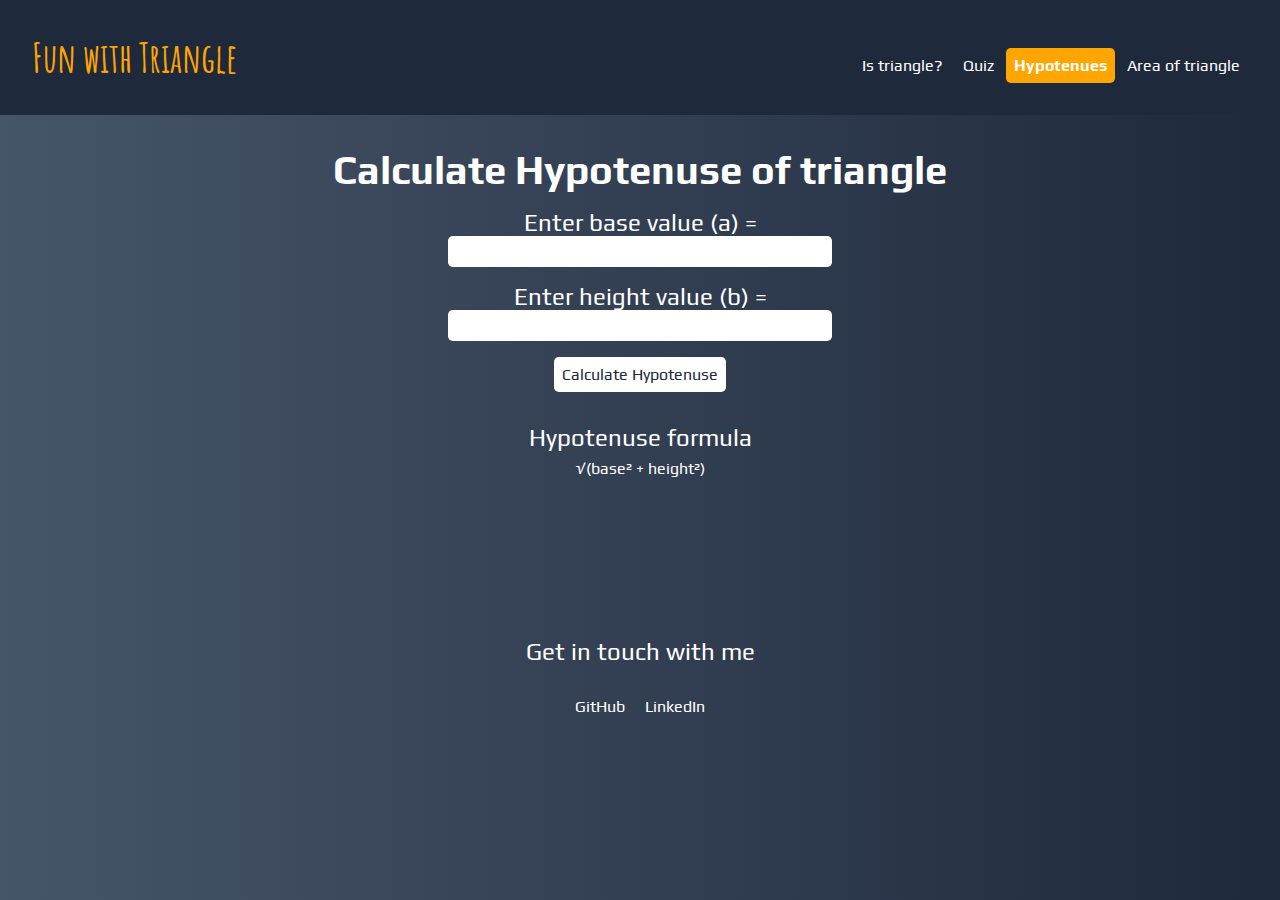
<file: pages/hypotenues.html>
<!DOCTYPE html>
<html lang="en">
<head>
    <meta charset="UTF-8">
    <meta http-equiv="X-UA-Compatible" content="IE=edge">
    <meta name="viewport" content="width=device-width, initial-scale=1.0">
    <title>Hypotenuse</title>
    <link rel="stylesheet" href="/styles/hypotenuse.css">
</head>
<body>
    <nav class="navbar">
        <h1>Fun with Triangle</h1>
        <div>
            <a  href="../index.html">Is triangle?</a>
            <a href="/pages/quiz.html">Quiz</a>
            <a class="current" href="./pages/hypotenues.html">Hypotenues</a>
            <a href="/pages/area-of-triangle.html">Area of triangle</a>
        </div>
    </nav>

    <div class="container">
        <h1>Calculate Hypotenuse of triangle</h1>

        <label for="label" class="label-input">Enter base value (a) =</label>
        <input type="number" class="input-val">

        <label for="label" class="label-input">Enter height value (b) =</label>
        <input type="number" class="input-val">

        <button id="calculate-hyp">Calculate Hypotenuse</button>
        
        <div class="formula-text"> Hypotenuse formula
            <p class="formula">√(base² + height²)</p>
        </div>

        <div id="output"></div>

        <footer>
            <div class="heading-footer">Get in touch with me</div>
            <ul>
                <li>
                    <a href="https://github.com/sanketpatil02" target="blank"> GitHub</a>
                </li>
                <li>
                    <a href="https://www.linkedin.com/in/sanket-patil-97597b198/" target="blank"> LinkedIn</a>
                </li>
               
            </ul>
        </footer>
    </div>

    <script src="/scripts/hypotenuse.js" type="text/javascript"></script>
</body>
</html>
</file>
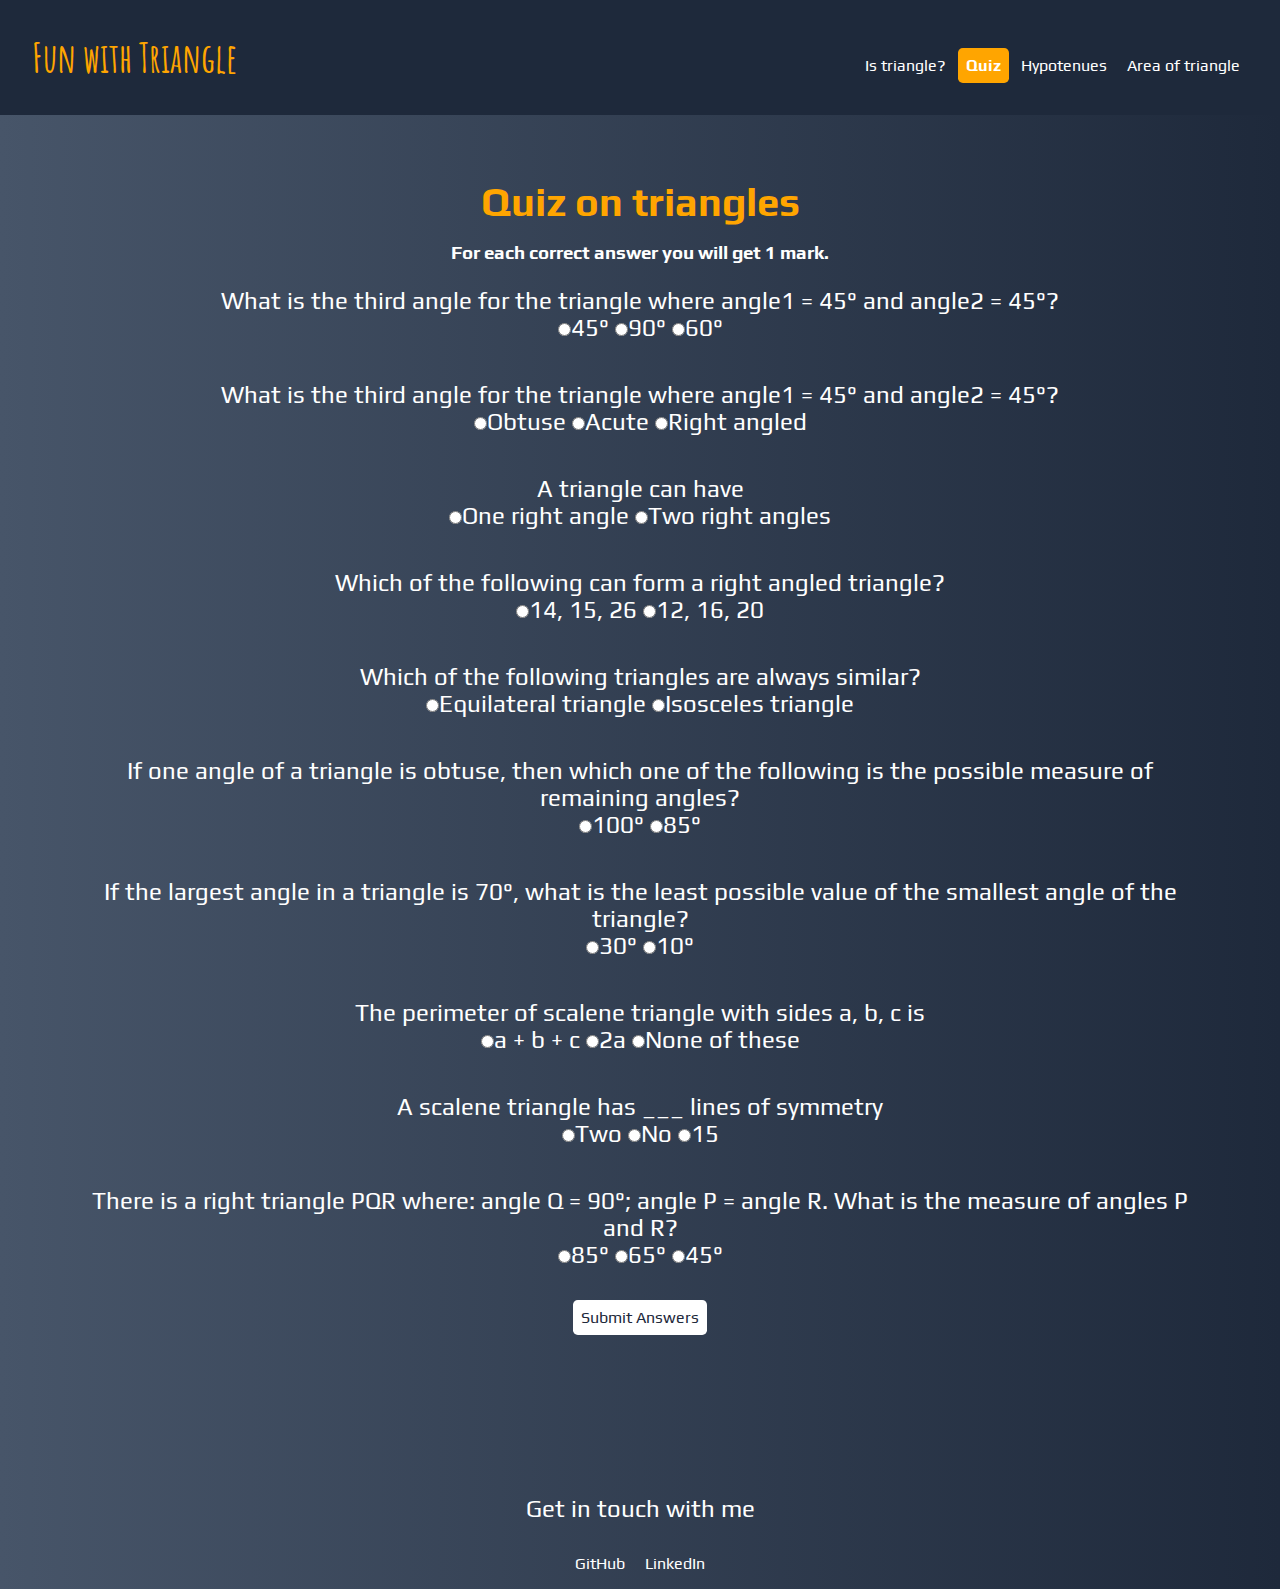
<file: pages/quiz.html>
<!DOCTYPE html>
<html lang="en">
<head>
    <meta charset="UTF-8">
    <meta http-equiv="X-UA-Compatible" content="IE=edge">
    <meta name="viewport" content="width=device-width, initial-scale=1.0">
    <title>Quiz</title>
    <link rel="stylesheet" href="/styles/quiz.css">
</head>
<body>
    <nav class="navbar">
        <h1>Fun with Triangle</h1>
        <div>
            <a href="../index.html">Is triangle?</a>
            <a class="current" href="/pages/quiz.html">Quiz</a>
            <a href="/pages/hypotenues.html">Hypotenues</a>
            <a href="/pages/area-of-triangle.html">Area of triangle</a>
        </div>
    </nav>
    <div class="container">
        <main class="quiz-main">
            <h1>Quiz on triangles</h1>
            <h3>For each correct answer you will get 1 mark.</h3>
            <form class="quiz-form">
                <div class="question">
                    <p>What is the third angle for the triangle where angle1 = 45° and angle2 = 45°?</p>
                    <label><input name="question1" value="45°" type="radio"/>45°</label>
                    <label><input name="question1" value="90°" type="radio"/>90°</label>
                    <label><input name="question1" value="60°" type="radio"/>60°</label>
                </div>

                <div class="question">
                    <p>What is the third angle for the triangle where angle1 = 45° and angle2 = 45°?</p>
                    <label><input name="question2" value="Obtuse" type="radio"/>Obtuse</label>
                    <label><input name="question2" value="Acute" type="radio"/>Acute</label>
                    <label><input name="question2" value="Right angled" type="radio"/>Right angled</label>
                </div>

                <div class="question">
                    <p>A triangle can have</p>
                    <label><input name="question3" value="One right angle" type="radio"/>One right angle</label>
                    <label><input name="question3" value="Two right angles" type="radio"/>Two right angles</label>
                </div>

                <div class="question">
                    <p>Which of the following can form a right angled triangle?</p>
                    <label><input name="question4" value="14, 15, 26" type="radio"/>14, 15, 26 </label>
                    <label><input name="question4" value="12, 16, 20" type="radio"/>12, 16, 20</label>
                </div>

                <div class="question">
                    <p>Which of the following triangles are always similar?</p>
                    <label><input name="question5" value="Equilateral triangle" type="radio"/>Equilateral triangle</label>
                    <label><input name="question5" value="Isosceles triangle" type="radio"/>Isosceles triangle</label>
                </div>

                <div class="question">
                    <p>If one angle of a triangle is obtuse, then which one of the following is the possible measure of remaining angles?</p>
                    <label><input name="question6" value="100°" type="radio"/>100°</label>
                    <label><input name="question6" value="85°" type="radio"/>85°</label>
                </div>

                <div class="question">
                    <p>If the largest angle in a triangle is 70°, what is the least possible value of the smallest angle of the triangle?</p>
                    <label><input name="question7" value="30°" type="radio"/>30°</label>
                    <label><input name="question7" value="10°" type="radio"/>10°</label>
                </div>

                <div class="question">
                    <p>The perimeter of scalene triangle with sides a, b, c is</p>
                    <label><input name="question8" value="a + b + c" type="radio"/>a + b + c</label>
                    <label><input name="question8" value="2a" type="radio"/>2a</label>
                    <label><input name="question8" value="None of these" type="radio"/>None of these</label>
                </div>

                <div class="question">
                    <p>A scalene triangle has ___ lines of symmetry</p>
                    <label><input name="question9" value="Two" type="radio"/>Two</label>
                    <label><input name="question9" value="No" type="radio"/>No</label>
                    <label><input name="question9" value="15" type="radio"/>15</label>
                </div>

                <div class="question">
                    <p>There is a right triangle PQR where: angle Q = 90°; angle P = angle R. What is the measure of angles P and R?</p>
                    <label><input name="question10" value="85°" type="radio"/>85°</label>
                    <label><input name="question10" value="65°" type="radio"/>65°</label>
                    <label><input name="question10" value="45°" type="radio"/>45°</label>
                </div>
            </form>

            <button class="check-btn" id="submit-answers">Submit Answers</button>
            <div id="output"></div>
        </main>

        <footer>
            <div class="heading-footer">Get in touch with me</div>
            <ul>
                <li>
                    <a href="https://github.com/sanketpatil02" target="blank"> GitHub</a>
                </li>
                <li>
                    <a href="https://www.linkedin.com/in/sanket-patil-97597b198/" target="blank"> LinkedIn</a>
                </li>
            
            </ul>
        </footer>
    </div>

    <script src="/scripts/quiz.js"></script>
</body>
</html>
</file>
<file: styles/hypotenuse.css>
@import url('https://fonts.googleapis.com/css2?family=Amatic+SC:wght@700&display=swap');
@import url('https://fonts.googleapis.com/css2?family=Play&display=swap');

* {
    margin: 0;
    padding: 0;
    box-sizing: border-box;
}

body {
    background-image: linear-gradient(90deg, #475569, #1E293B);
    color: #fff;
    font-family: 'Play', sans-serif;
}

.navbar {
    padding: 2rem;
    background-color: #1E293B;
    display: flex;
    justify-content: space-between;
}

.navbar div {
    margin-top: 1rem;
}

.navbar a{
    color: #fff;
    text-decoration: none;
    padding: 0.5rem;
    display: inline-block;
}

.current{
    font-weight: bold;
    background-color: orange;
    border-radius: 0.3rem;
}

.navbar h1{
    color: orange;
    font-size: 2.5rem;
    font-family: 'Amatic SC', cursive;
}

.container {
    width: 100%;
    margin: auto;
}

.container h1 {
    padding-top: 2rem;
    font-size: 2.5rem;
    text-align: center;
    align-items: center;
}

.label-input {
    display: block;
    padding-top: 1rem;
    font-size: 1.5rem;
    text-align: center;
}

.input-val {
    display: block;
    border: none;
    border-radius: 0.3rem;
    margin: auto;
    padding: 0.5rem;
    width: 30%;
}

#calculate-hyp {
    display: block;
    padding: 0.5rem;
    font-size: 1rem;
    font-family: 'Play', sans-serif;
    margin: auto;
    margin-top: 1rem;
    color:#1E293B;
    background-color: #fff;
    border: none;
    border-radius: 0.3rem;
    cursor: pointer;
}

#calculate-hyp:hover {
    color:#fff;
    background-color: #1E293B;
}

.formula-text {
    margin: 1.5rem;
    text-align: center;
    padding: 0.5rem;
    font-size: 1.5rem;
}

.formula {
    font-size: 1rem;
    padding-top: 0.5rem;
}

#output {
    text-align: center;
    padding: 0.5rem;
    margin: 0.5rem;
    font-size: 1.5rem;
}


footer {
    margin-top: 5rem;
    margin-bottom: 0; 
    width: 100%;
} 

.heading-footer {
    text-align: center;
    padding: 2rem;
    font-size: 1.5rem;
}

ul {
    text-align: center;
    list-style: none;
    padding-left: 0;
    margin-bottom: 0;    
}

ul li {
    display: inline-block;
    margin-bottom: 1rem;
    margin-left: 0.5rem;
    margin-right: 0.5rem;
    text-decoration: none;
}

footer a {
    text-decoration: none;
    color: white;
}
</file>
<file: styles/quiz.css>
@import url('https://fonts.googleapis.com/css2?family=Amatic+SC:wght@700&display=swap');
@import url('https://fonts.googleapis.com/css2?family=Play&display=swap');

* {
    margin: 0;
    padding: 0;
    box-sizing: border-box;
}

body {
    background-image: linear-gradient(90deg, #475569, #1E293B);
    color: #fff;
    font-family: 'Play', sans-serif;
}

.navbar {
    padding: 2rem;
    background-color: #1E293B;
    display: flex;
    justify-content: space-between;
}

.navbar div {
    margin-top: 1rem;
}

.navbar a{
    color: #fff;
    text-decoration: none;
    padding: 0.5rem;
    display: inline-block;
}

.current{
    font-weight: bold;
    background-color: orange;
    border-radius: 0.3rem;
}

.navbar h1{
    color: orange;
    font-size: 2.5rem;
    font-family: 'Amatic SC', cursive;
}

.container {
    width: 90%;
    margin: auto;
}

.quiz-main {
    text-align: center;
    padding: 1rem;
    width: 100%;
    margin: 2rem auto;
}

.quiz-main h1{
    color: orange;
    font-size: 2.5rem;
    margin: 1rem 0;
}

.question {
    padding: 0.5rem;
    margin: 0.5rem auto;
    font-size: 1.5rem;
    padding: 1rem 0;
}


.check-btn {
    display: block;
    padding: 0.5rem;
    font-size: 1rem;
    font-family: 'Play', sans-serif;
    margin: auto;
    margin-top: 1rem;
    color:#1E293B;
    background-color: #fff;
    border: none;
    border-radius: 0.3rem;
    cursor: pointer;
}

.check-btn:hover {
    color:#fff;
    background-color: #1E293B;
}

#output {
    text-align: center;
    padding: 0.5rem;
    margin: 0.5rem;
    font-size: 1.5rem;
}


footer {
    margin-top: 5rem;
    margin-bottom: 0; 
    width: 100%;
} 

.heading-footer {
    text-align: center;
    padding: 2rem;
    font-size: 1.5rem;
}

ul {
    text-align: center;
    list-style: none;
    padding-left: 0;
    margin-bottom: 0;    
}

ul li {
    display: inline-block;
    margin-bottom: 1rem;
    margin-left: 0.5rem;
    margin-right: 0.5rem;
    text-decoration: none;
}

footer a {
    text-decoration: none;
    color: white;
}
</file>
